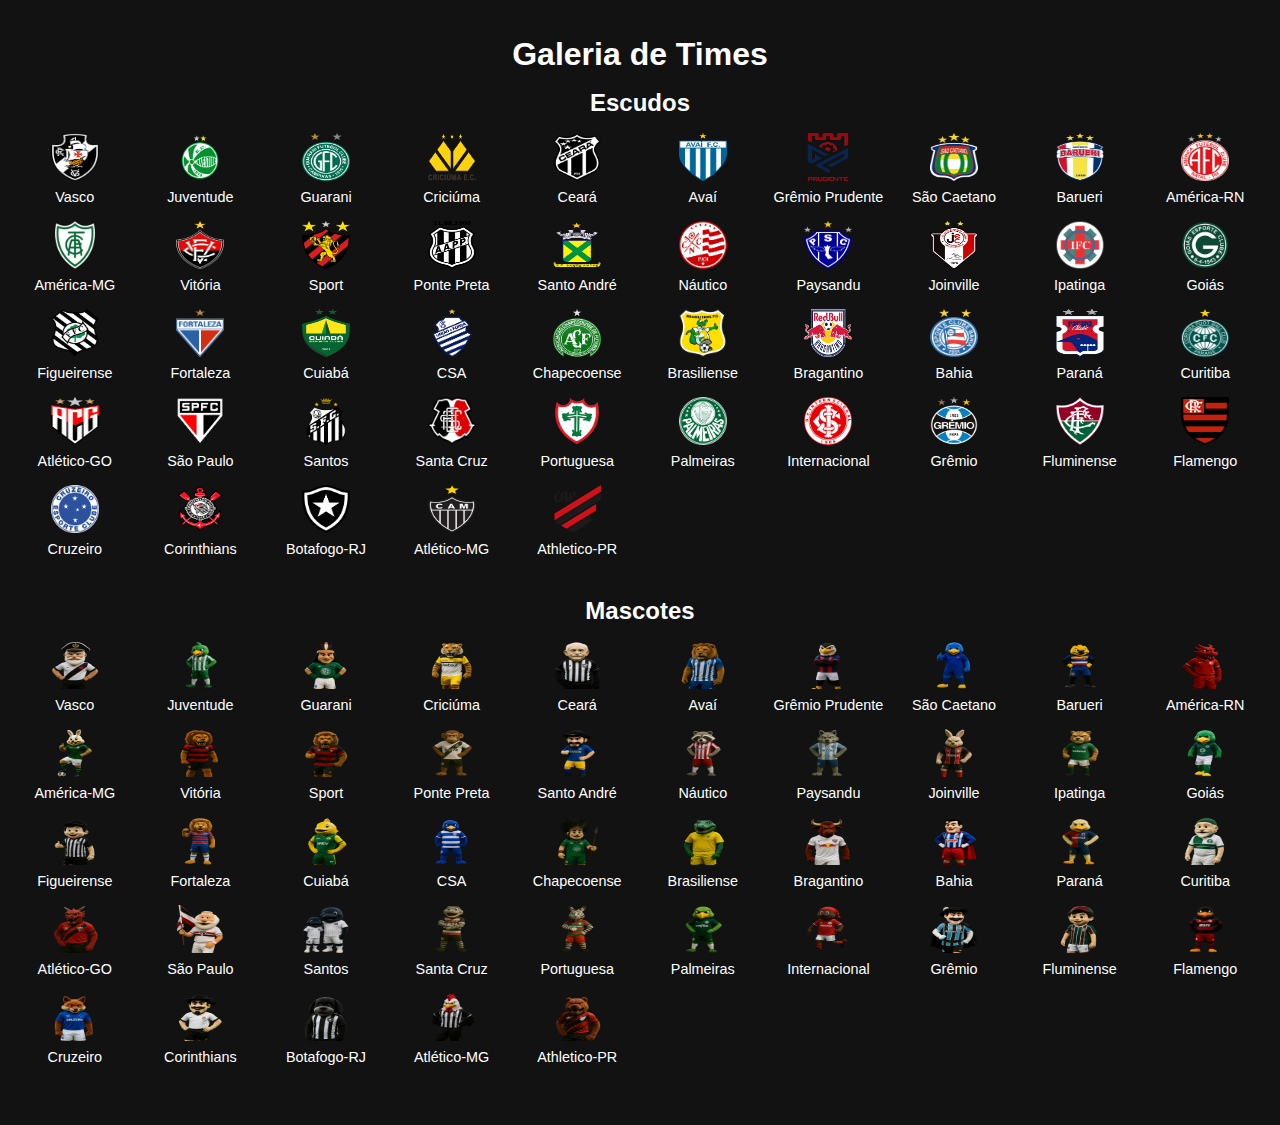
<file: index.html>
<!DOCTYPE html>
<html lang="pt-BR">
<head>
  <meta charset="UTF-8" />
  <!-- faz com que tudo seja relativo a src/ -->
  <base href="./src/" />

  <meta name="viewport" content="width=device-width,initial-scale=1" />
  <title>Galeria de Times</title>
  <link rel="stylesheet" href="CSS/styles.css" />
</head>
<body>
  <h1>Galeria de Times</h1>

  <h2>Escudos</h2>
  <div id="shield-grid" class="grid"></div>

  <h2>Mascotes</h2>
  <div id="mascot-grid" class="grid"></div>

  <script src="JS/script.js" defer></script>
</body>
</html>
</file>
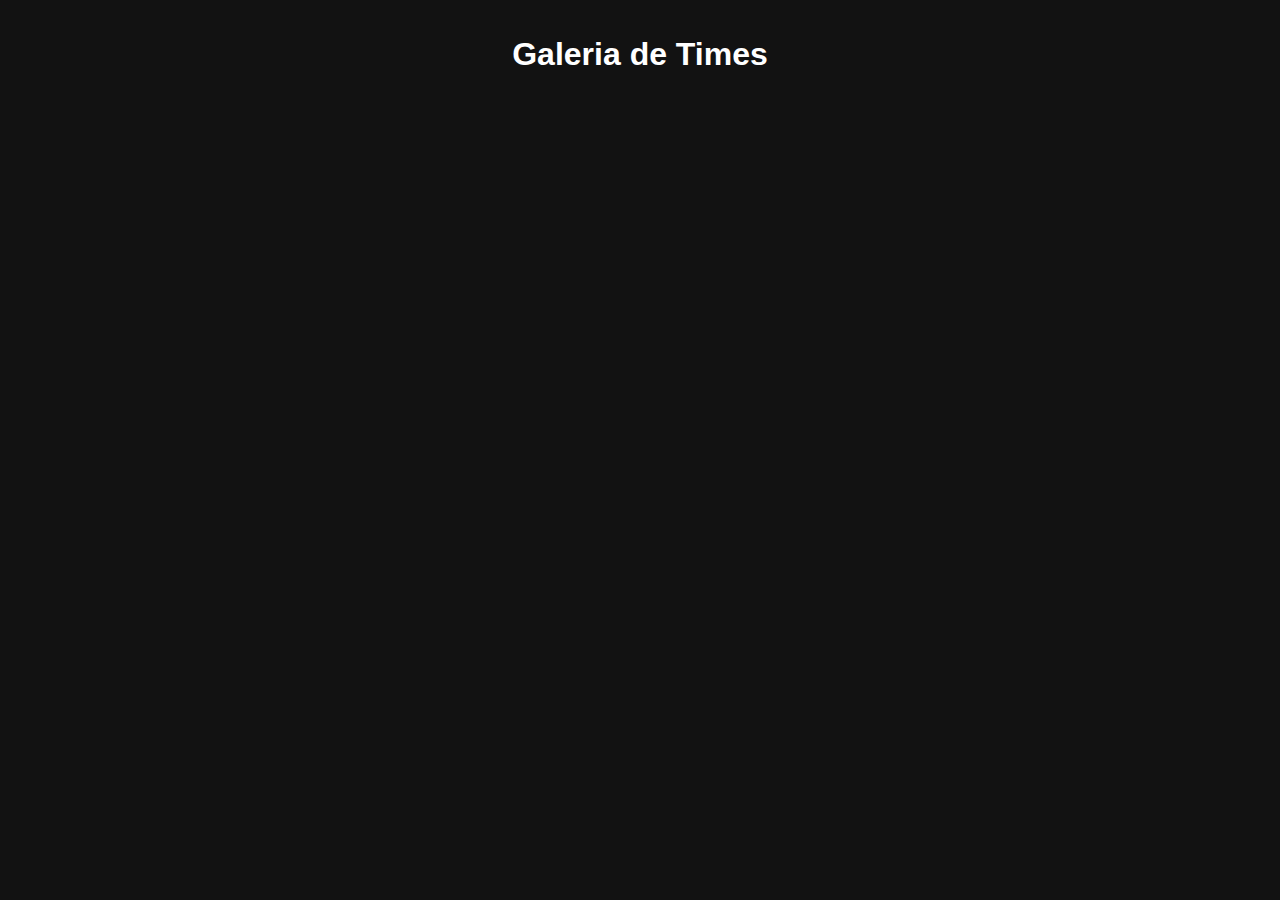
<file: Brasileirao-master/index.html>
<!DOCTYPE html>
<html lang="pt-BR">
<head>
  <meta charset="UTF-8" />
  <!-- 1) Base aponta para a pasta src onde estão CSS/, JS/ e imagens/ -->
  <base href="./src/" />

  <meta name="viewport" content="width=device-width,initial-scale=1" />
  <title>Galeria de Times</title>
  <!-- 2) Agora você pode continuar a usar CSS/styles.css -->
  <link rel="stylesheet" href="CSS/styles.css" />
</head>
<body>
  <h1>Galeria de Times</h1>
  <div id="team-grid" class="grid"></div>
  <!-- 3) E o JS permanece em JS/script.js -->
  <script src="JS/script.js" defer></script>
</body>
</html>
</file>
